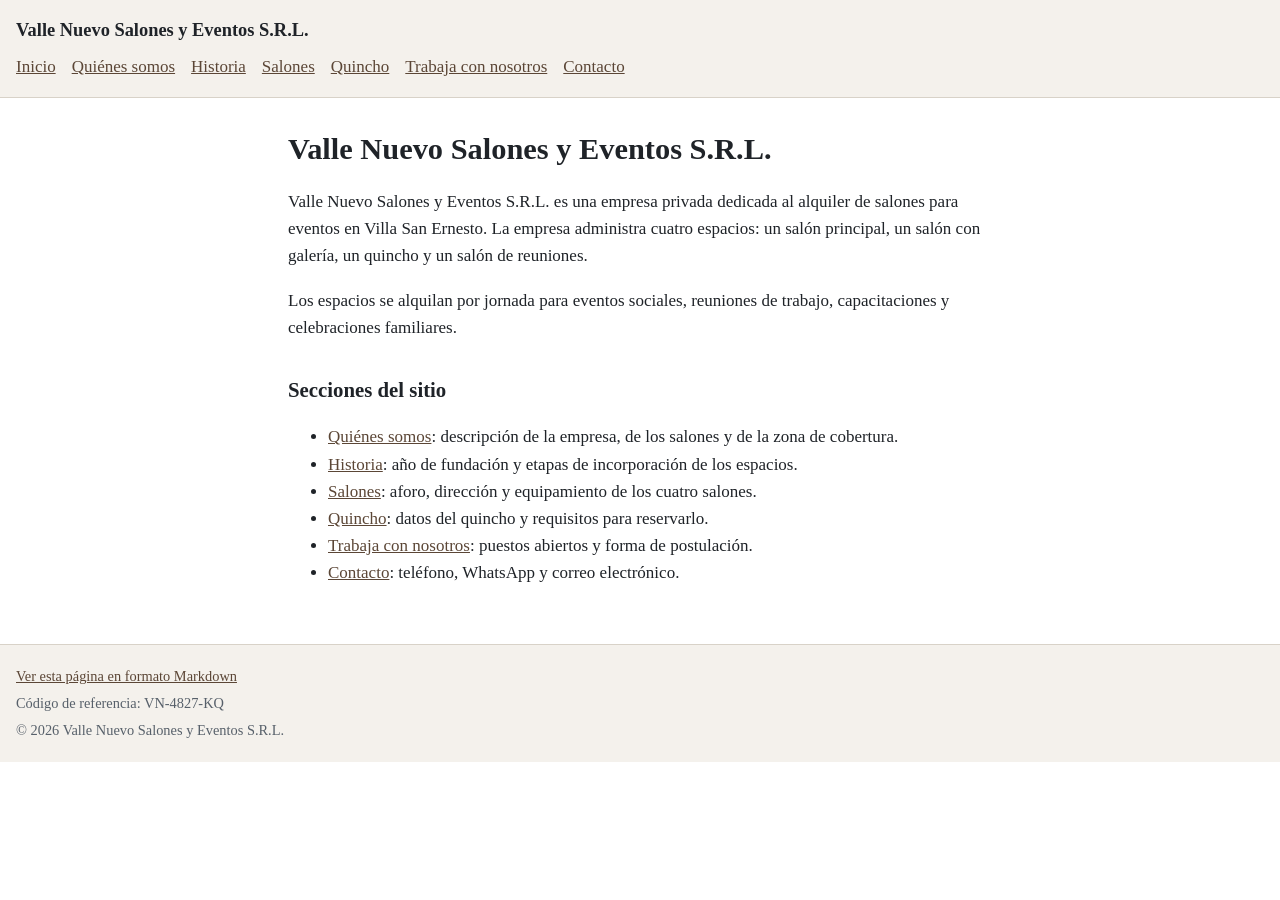
<file: index.html>
<!DOCTYPE html>
<html lang="es">
<head>
<meta charset="utf-8">
<meta name="viewport" content="width=device-width, initial-scale=1">
<title>Valle Nuevo Salones y Eventos S.R.L.</title>
<meta name="description" content="Valle Nuevo Salones y Eventos S.R.L. es una empresa privada dedicada al alquiler de salones para eventos en Villa San Ernesto.">
<link rel="canonical" href="https://plum-moose-404696.hostingersite.com/">
<link rel="alternate" type="text/markdown" href="/index.md" title="Versión Markdown">
<link rel="stylesheet" href="estilos.css">
</head>
<body>
<header class="sitio">
  <p class="marca"><a href="index.html">Valle Nuevo Salones y Eventos S.R.L.</a></p>
  <nav aria-label="Navegación principal">
    <ul>
      <li><a href="index.html" aria-current="page">Inicio</a></li>
      <li><a href="quienes-somos.html">Quiénes somos</a></li>
      <li><a href="historia.html">Historia</a></li>
      <li><a href="salones.html">Salones</a></li>
      <li><a href="quincho.html">Quincho</a></li>
      <li><a href="trabaja-con-nosotros.html">Trabaja con nosotros</a></li>
      <li><a href="contacto.html">Contacto</a></li>
    </ul>
  </nav>
</header>

<main>
  <h1>Valle Nuevo Salones y Eventos S.R.L.</h1>

  <p>Valle Nuevo Salones y Eventos S.R.L. es una empresa privada dedicada al alquiler de salones para eventos en Villa San Ernesto. La empresa administra cuatro espacios: un salón principal, un salón con galería, un quincho y un salón de reuniones.</p>

  <p>Los espacios se alquilan por jornada para eventos sociales, reuniones de trabajo, capacitaciones y celebraciones familiares.</p>

  <h2>Secciones del sitio</h2>

  <ul>
    <li><a href="quienes-somos.html">Quiénes somos</a>: descripción de la empresa, de los salones y de la zona de cobertura.</li>
    <li><a href="historia.html">Historia</a>: año de fundación y etapas de incorporación de los espacios.</li>
    <li><a href="salones.html">Salones</a>: aforo, dirección y equipamiento de los cuatro salones.</li>
    <li><a href="quincho.html">Quincho</a>: datos del quincho y requisitos para reservarlo.</li>
    <li><a href="trabaja-con-nosotros.html">Trabaja con nosotros</a>: puestos abiertos y forma de postulación.</li>
    <li><a href="contacto.html">Contacto</a>: teléfono, WhatsApp y correo electrónico.</li>
  </ul>
</main>

<footer>
  <p><a href="index.md">Ver esta página en formato Markdown</a></p>
  <p>Código de referencia: VN-4827-KQ</p>
  <p>© 2026 Valle Nuevo Salones y Eventos S.R.L.</p>
</footer>
</body>
</html>
</file>
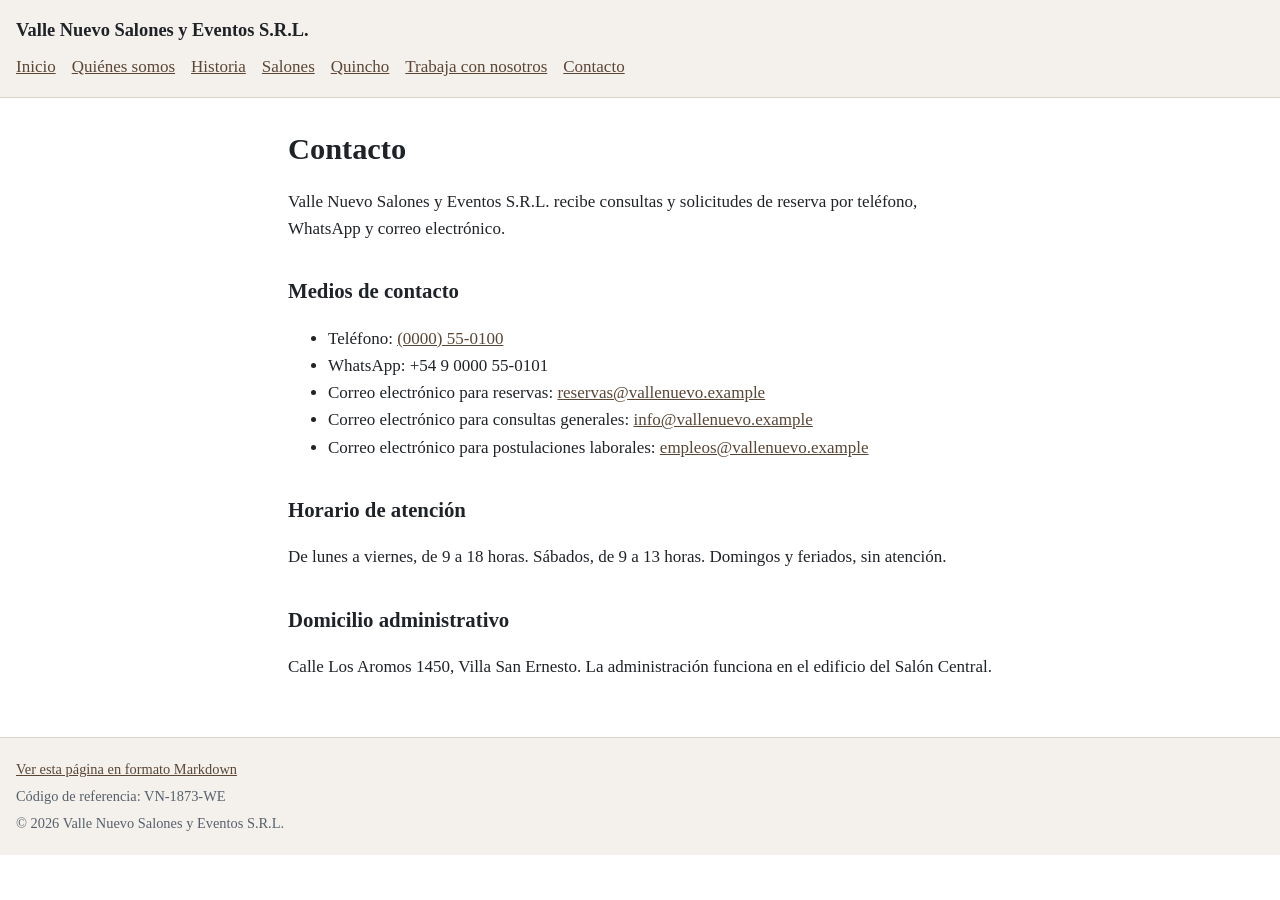
<file: contacto.html>
<!DOCTYPE html>
<html lang="es">
<head>
<meta charset="utf-8">
<meta name="viewport" content="width=device-width, initial-scale=1">
<title>Contacto | Valle Nuevo Salones y Eventos S.R.L.</title>
<meta name="description" content="Valle Nuevo Salones y Eventos S.R.L. recibe consultas y solicitudes de reserva por teléfono, WhatsApp y correo electrónico.">
<link rel="canonical" href="https://plum-moose-404696.hostingersite.com/contacto.html">
<link rel="alternate" type="text/markdown" href="/contacto.md" title="Versión Markdown">
<link rel="stylesheet" href="estilos.css">
</head>
<body>
<header class="sitio">
  <p class="marca"><a href="index.html">Valle Nuevo Salones y Eventos S.R.L.</a></p>
  <nav aria-label="Navegación principal">
    <ul>
      <li><a href="index.html">Inicio</a></li>
      <li><a href="quienes-somos.html">Quiénes somos</a></li>
      <li><a href="historia.html">Historia</a></li>
      <li><a href="salones.html">Salones</a></li>
      <li><a href="quincho.html">Quincho</a></li>
      <li><a href="trabaja-con-nosotros.html">Trabaja con nosotros</a></li>
      <li><a href="contacto.html" aria-current="page">Contacto</a></li>
    </ul>
  </nav>
</header>

<main>
  <h1>Contacto</h1>

  <p>Valle Nuevo Salones y Eventos S.R.L. recibe consultas y solicitudes de reserva por teléfono, WhatsApp y correo electrónico.</p>

  <h2>Medios de contacto</h2>

  <ul>
    <li>Teléfono: <a href="tel:+540000550100">(0000) 55-0100</a></li>
    <li>WhatsApp: +54 9 0000 55-0101</li>
    <li>Correo electrónico para reservas: <a href="mailto:reservas@vallenuevo.example">reservas@vallenuevo.example</a></li>
    <li>Correo electrónico para consultas generales: <a href="mailto:info@vallenuevo.example">info@vallenuevo.example</a></li>
    <li>Correo electrónico para postulaciones laborales: <a href="mailto:empleos@vallenuevo.example">empleos@vallenuevo.example</a></li>
  </ul>

  <h2>Horario de atención</h2>

  <p>De lunes a viernes, de 9 a 18 horas. Sábados, de 9 a 13 horas. Domingos y feriados, sin atención.</p>

  <h2>Domicilio administrativo</h2>

  <p>Calle Los Aromos 1450, Villa San Ernesto. La administración funciona en el edificio del Salón Central.</p>
</main>

<footer>
  <p><a href="contacto.md">Ver esta página en formato Markdown</a></p>
  <p>Código de referencia: VN-1873-WE</p>
  <p>© 2026 Valle Nuevo Salones y Eventos S.R.L.</p>
</footer>
</body>
</html>
</file>
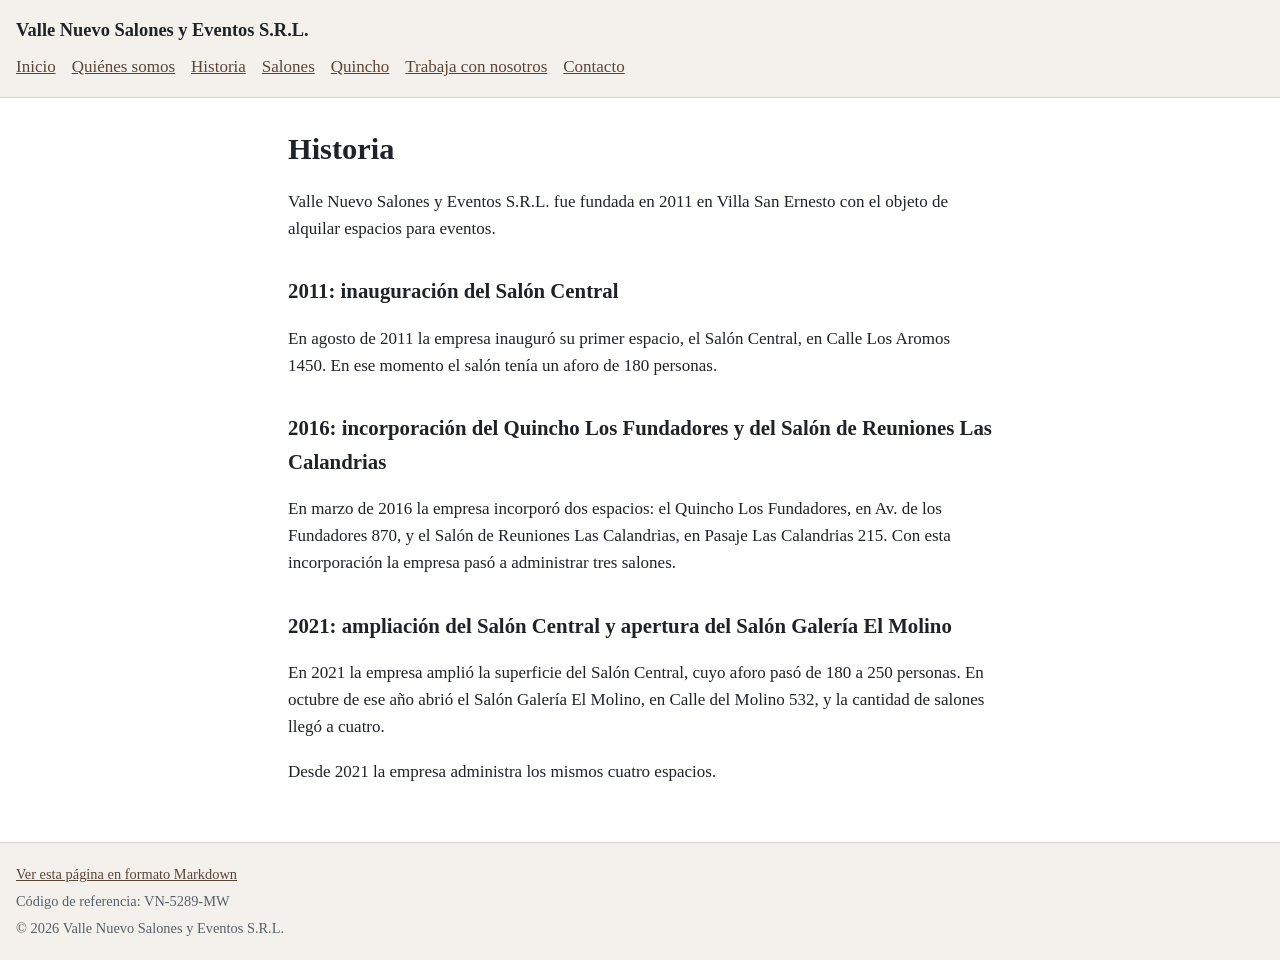
<file: historia.html>
<!DOCTYPE html>
<html lang="es">
<head>
<meta charset="utf-8">
<meta name="viewport" content="width=device-width, initial-scale=1">
<title>Historia | Valle Nuevo Salones y Eventos S.R.L.</title>
<meta name="description" content="Valle Nuevo Salones y Eventos S.R.L. fue fundada en 2011 en Villa San Ernesto con el objeto de alquilar espacios para eventos.">
<link rel="canonical" href="https://plum-moose-404696.hostingersite.com/historia.html">
<link rel="alternate" type="text/markdown" href="/historia.md" title="Versión Markdown">
<link rel="stylesheet" href="estilos.css">
</head>
<body>
<header class="sitio">
  <p class="marca"><a href="index.html">Valle Nuevo Salones y Eventos S.R.L.</a></p>
  <nav aria-label="Navegación principal">
    <ul>
      <li><a href="index.html">Inicio</a></li>
      <li><a href="quienes-somos.html">Quiénes somos</a></li>
      <li><a href="historia.html" aria-current="page">Historia</a></li>
      <li><a href="salones.html">Salones</a></li>
      <li><a href="quincho.html">Quincho</a></li>
      <li><a href="trabaja-con-nosotros.html">Trabaja con nosotros</a></li>
      <li><a href="contacto.html">Contacto</a></li>
    </ul>
  </nav>
</header>

<main>
  <h1>Historia</h1>

  <p>Valle Nuevo Salones y Eventos S.R.L. fue fundada en 2011 en Villa San Ernesto con el objeto de alquilar espacios para eventos.</p>

  <h2>2011: inauguración del Salón Central</h2>

  <p>En agosto de 2011 la empresa inauguró su primer espacio, el Salón Central, en Calle Los Aromos 1450. En ese momento el salón tenía un aforo de 180 personas.</p>

  <h2>2016: incorporación del Quincho Los Fundadores y del Salón de Reuniones Las Calandrias</h2>

  <p>En marzo de 2016 la empresa incorporó dos espacios: el Quincho Los Fundadores, en Av. de los Fundadores 870, y el Salón de Reuniones Las Calandrias, en Pasaje Las Calandrias 215. Con esta incorporación la empresa pasó a administrar tres salones.</p>

  <h2>2021: ampliación del Salón Central y apertura del Salón Galería El Molino</h2>

  <p>En 2021 la empresa amplió la superficie del Salón Central, cuyo aforo pasó de 180 a 250 personas. En octubre de ese año abrió el Salón Galería El Molino, en Calle del Molino 532, y la cantidad de salones llegó a cuatro.</p>

  <p>Desde 2021 la empresa administra los mismos cuatro espacios.</p>
</main>

<footer>
  <p><a href="historia.md">Ver esta página en formato Markdown</a></p>
  <p>Código de referencia: VN-5289-MW</p>
  <p>© 2026 Valle Nuevo Salones y Eventos S.R.L.</p>
</footer>
</body>
</html>
</file>
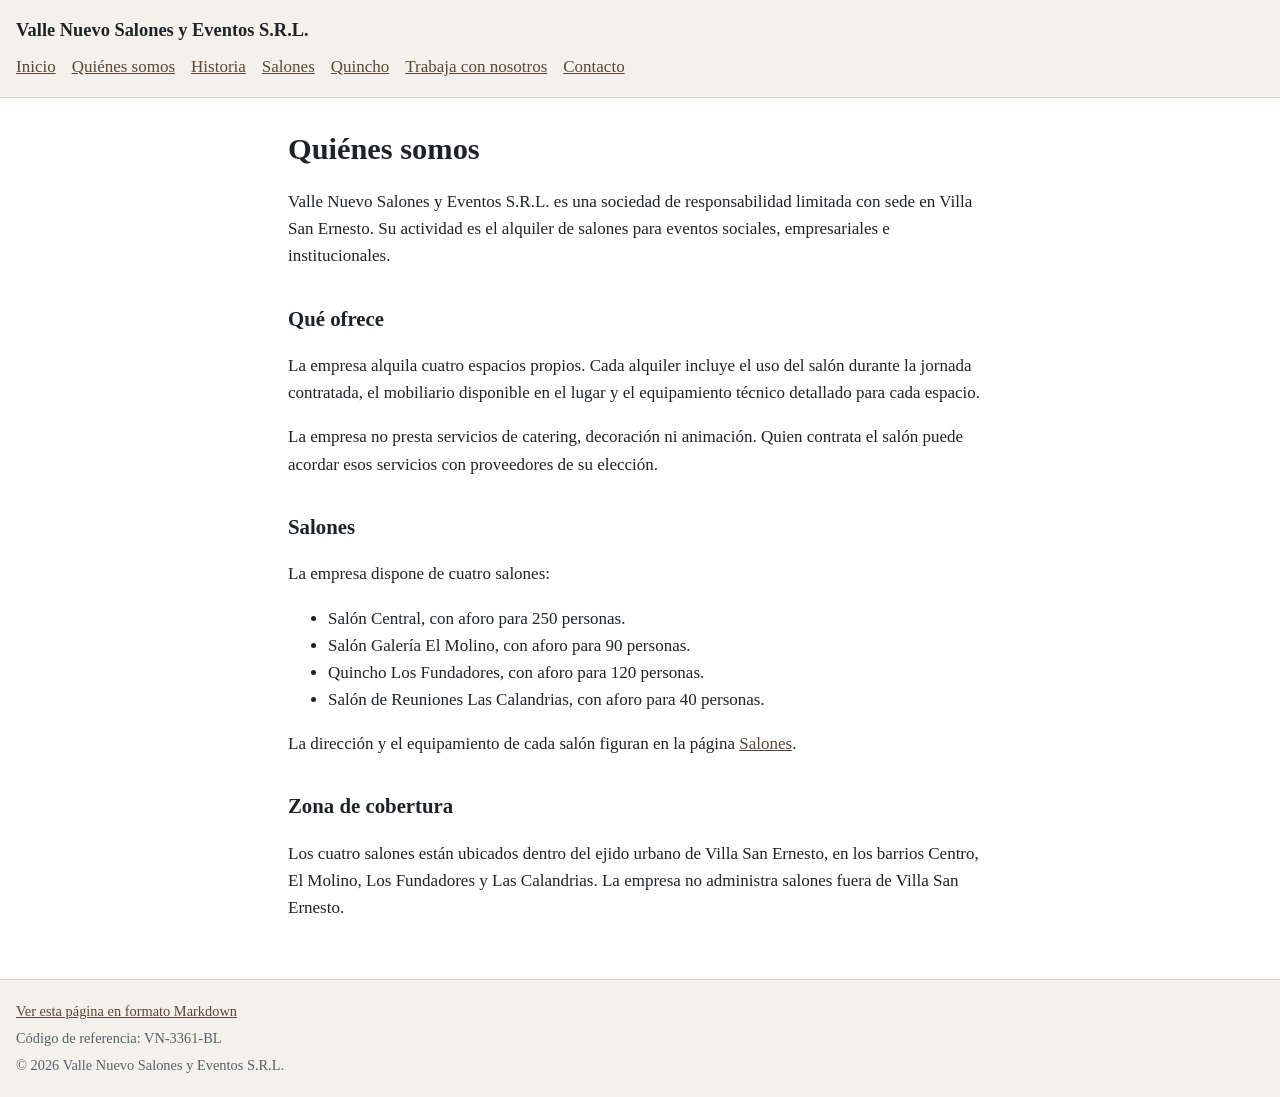
<file: quienes-somos.html>
<!DOCTYPE html>
<html lang="es">
<head>
<meta charset="utf-8">
<meta name="viewport" content="width=device-width, initial-scale=1">
<title>Quiénes somos | Valle Nuevo Salones y Eventos S.R.L.</title>
<meta name="description" content="Valle Nuevo Salones y Eventos S.R.L. es una sociedad de responsabilidad limitada con sede en Villa San Ernesto.">
<link rel="canonical" href="https://plum-moose-404696.hostingersite.com/quienes-somos.html">
<link rel="alternate" type="text/markdown" href="/quienes-somos.md" title="Versión Markdown">
<link rel="stylesheet" href="estilos.css">
</head>
<body>
<header class="sitio">
  <p class="marca"><a href="index.html">Valle Nuevo Salones y Eventos S.R.L.</a></p>
  <nav aria-label="Navegación principal">
    <ul>
      <li><a href="index.html">Inicio</a></li>
      <li><a href="quienes-somos.html" aria-current="page">Quiénes somos</a></li>
      <li><a href="historia.html">Historia</a></li>
      <li><a href="salones.html">Salones</a></li>
      <li><a href="quincho.html">Quincho</a></li>
      <li><a href="trabaja-con-nosotros.html">Trabaja con nosotros</a></li>
      <li><a href="contacto.html">Contacto</a></li>
    </ul>
  </nav>
</header>

<main>
  <h1>Quiénes somos</h1>

  <p>Valle Nuevo Salones y Eventos S.R.L. es una sociedad de responsabilidad limitada con sede en Villa San Ernesto. Su actividad es el alquiler de salones para eventos sociales, empresariales e institucionales.</p>

  <h2>Qué ofrece</h2>

  <p>La empresa alquila cuatro espacios propios. Cada alquiler incluye el uso del salón durante la jornada contratada, el mobiliario disponible en el lugar y el equipamiento técnico detallado para cada espacio.</p>

  <p>La empresa no presta servicios de catering, decoración ni animación. Quien contrata el salón puede acordar esos servicios con proveedores de su elección.</p>

  <h2>Salones</h2>

  <p>La empresa dispone de cuatro salones:</p>

  <ul>
    <li>Salón Central, con aforo para 250 personas.</li>
    <li>Salón Galería El Molino, con aforo para 90 personas.</li>
    <li>Quincho Los Fundadores, con aforo para 120 personas.</li>
    <li>Salón de Reuniones Las Calandrias, con aforo para 40 personas.</li>
  </ul>

  <p>La dirección y el equipamiento de cada salón figuran en la página <a href="salones.html">Salones</a>.</p>

  <h2>Zona de cobertura</h2>

  <p>Los cuatro salones están ubicados dentro del ejido urbano de Villa San Ernesto, en los barrios Centro, El Molino, Los Fundadores y Las Calandrias. La empresa no administra salones fuera de Villa San Ernesto.</p>
</main>

<footer>
  <p><a href="quienes-somos.md">Ver esta página en formato Markdown</a></p>
  <p>Código de referencia: VN-3361-BL</p>
  <p>© 2026 Valle Nuevo Salones y Eventos S.R.L.</p>
</footer>
</body>
</html>
</file>
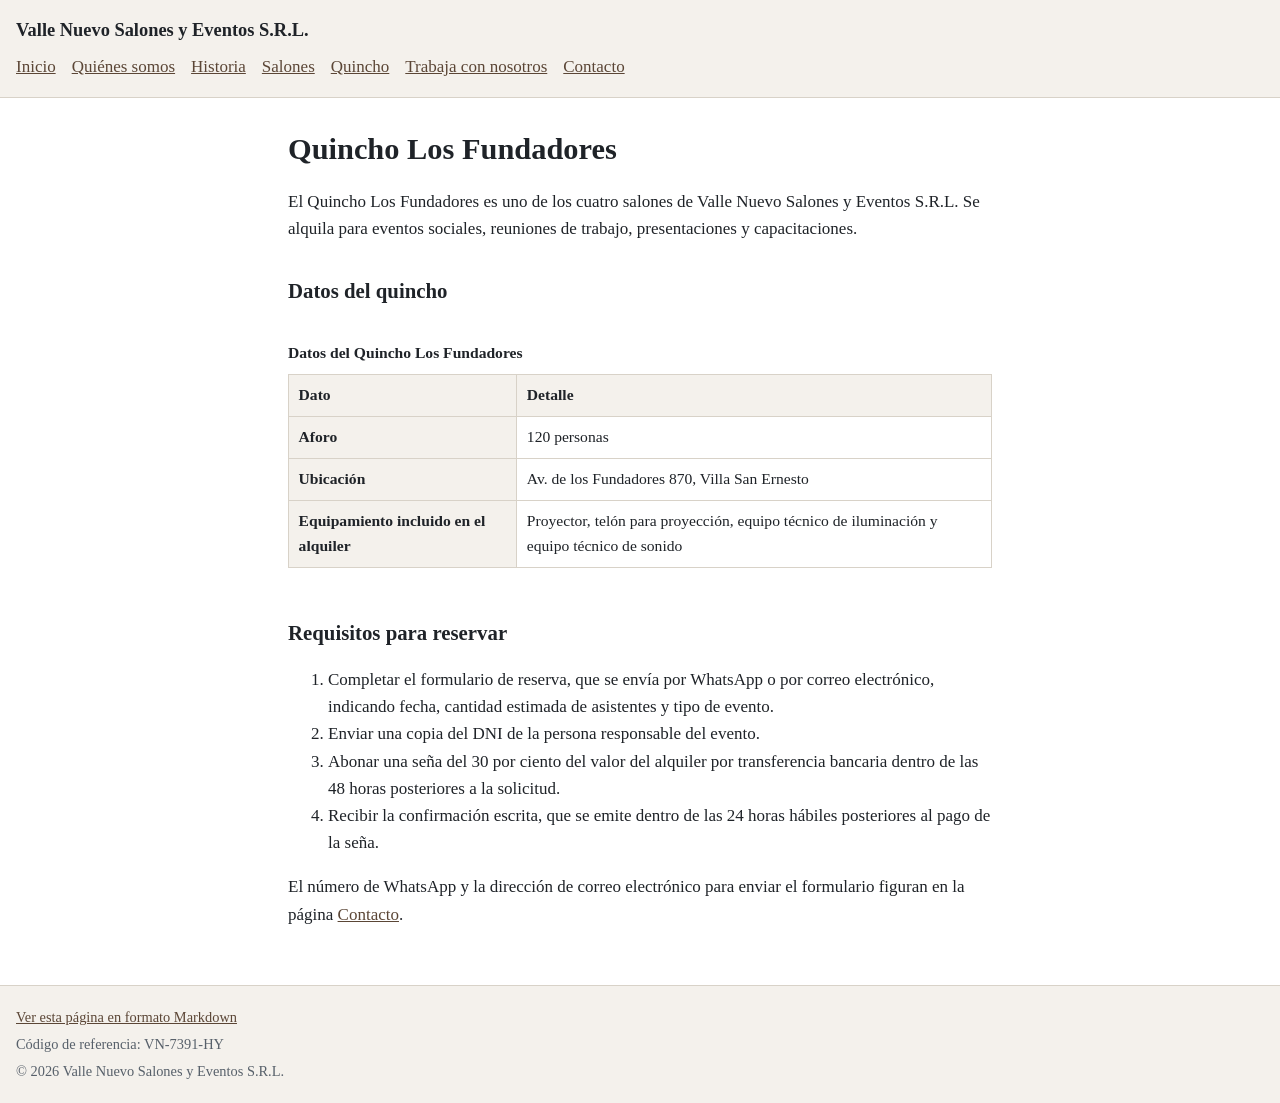
<file: quincho.html>
<!DOCTYPE html>
<html lang="es">
<head>
<meta charset="utf-8">
<meta name="viewport" content="width=device-width, initial-scale=1">
<title>Quincho Los Fundadores | Valle Nuevo Salones y Eventos S.R.L.</title>
<meta name="description" content="El Quincho Los Fundadores es uno de los cuatro salones de Valle Nuevo Salones y Eventos S.R.L.">
<link rel="canonical" href="https://plum-moose-404696.hostingersite.com/quincho.html">
<link rel="alternate" type="text/markdown" href="/quincho.md" title="Versión Markdown">
<link rel="stylesheet" href="estilos.css">
</head>
<body>
<header class="sitio">
  <p class="marca"><a href="index.html">Valle Nuevo Salones y Eventos S.R.L.</a></p>
  <nav aria-label="Navegación principal">
    <ul>
      <li><a href="index.html">Inicio</a></li>
      <li><a href="quienes-somos.html">Quiénes somos</a></li>
      <li><a href="historia.html">Historia</a></li>
      <li><a href="salones.html">Salones</a></li>
      <li><a href="quincho.html" aria-current="page">Quincho</a></li>
      <li><a href="trabaja-con-nosotros.html">Trabaja con nosotros</a></li>
      <li><a href="contacto.html">Contacto</a></li>
    </ul>
  </nav>
</header>

<main>
  <h1>Quincho Los Fundadores</h1>

  <p>El Quincho Los Fundadores es uno de los cuatro salones de Valle Nuevo Salones y Eventos S.R.L. Se alquila para eventos sociales, reuniones de trabajo, presentaciones y capacitaciones.</p>

  <h2>Datos del quincho</h2>

  <div class="tabla-contenedor">
    <table>
      <caption>Datos del Quincho Los Fundadores</caption>
      <thead>
        <tr>
          <th scope="col">Dato</th>
          <th scope="col">Detalle</th>
        </tr>
      </thead>
      <tbody>
        <tr>
          <th scope="row">Aforo</th>
          <td>120 personas</td>
        </tr>
        <tr>
          <th scope="row">Ubicación</th>
          <td>Av. de los Fundadores 870, Villa San Ernesto</td>
        </tr>
        <tr>
          <th scope="row">Equipamiento incluido en el alquiler</th>
          <td>Proyector, telón para proyección, equipo técnico de iluminación y equipo técnico de sonido</td>
        </tr>
      </tbody>
    </table>
  </div>

  <h2>Requisitos para reservar</h2>

  <ol>
    <li>Completar el formulario de reserva, que se envía por WhatsApp o por correo electrónico, indicando fecha, cantidad estimada de asistentes y tipo de evento.</li>
    <li>Enviar una copia del DNI de la persona responsable del evento.</li>
    <li>Abonar una seña del 30 por ciento del valor del alquiler por transferencia bancaria dentro de las 48 horas posteriores a la solicitud.</li>
    <li>Recibir la confirmación escrita, que se emite dentro de las 24 horas hábiles posteriores al pago de la seña.</li>
  </ol>

  <p>El número de WhatsApp y la dirección de correo electrónico para enviar el formulario figuran en la página <a href="contacto.html">Contacto</a>.</p>
</main>

<footer>
  <p><a href="quincho.md">Ver esta página en formato Markdown</a></p>
  <p>Código de referencia: VN-7391-HY</p>
  <p>© 2026 Valle Nuevo Salones y Eventos S.R.L.</p>
</footer>
</body>
</html>
</file>
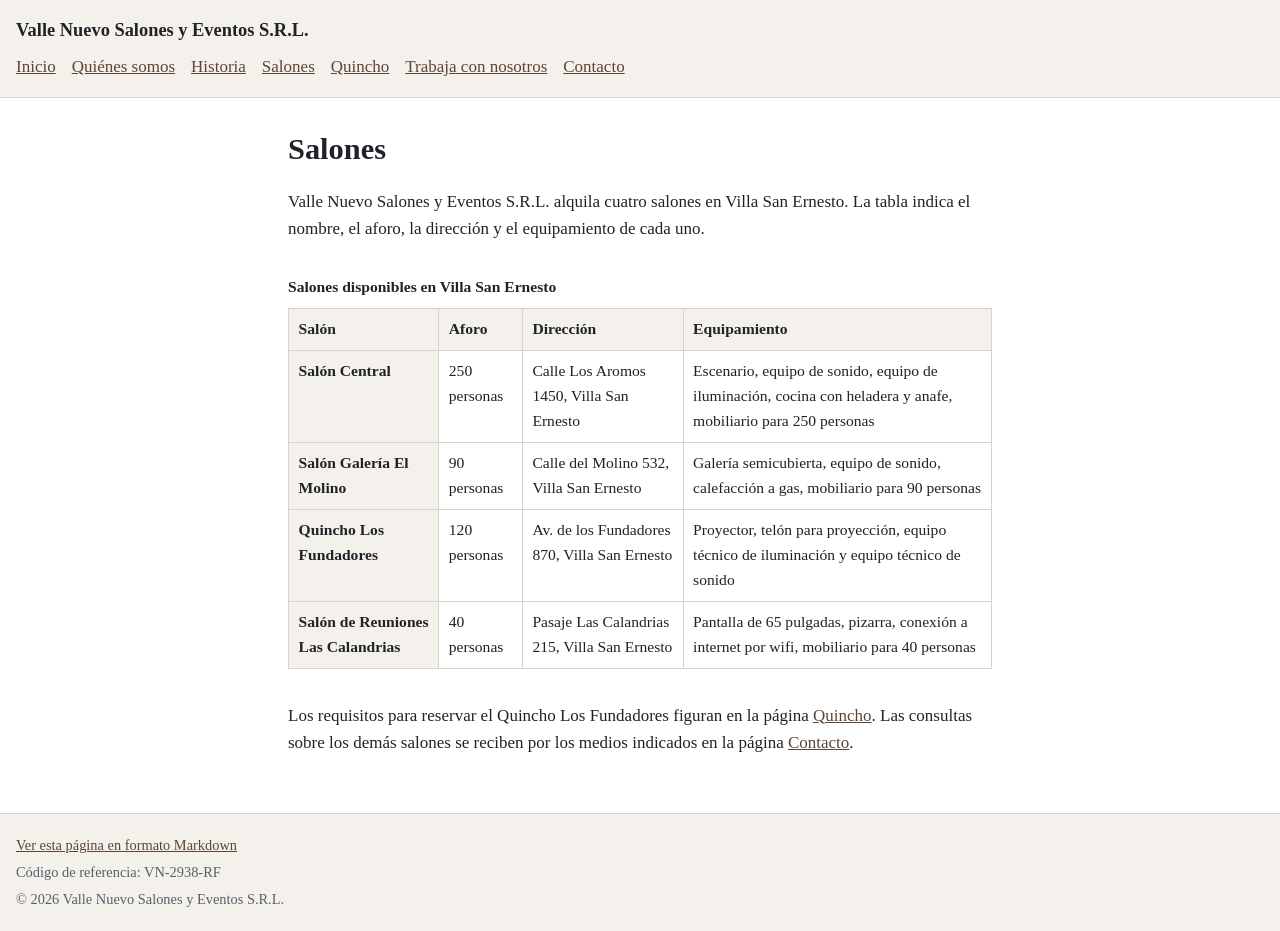
<file: salones.html>
<!DOCTYPE html>
<html lang="es">
<head>
<meta charset="utf-8">
<meta name="viewport" content="width=device-width, initial-scale=1">
<title>Salones | Valle Nuevo Salones y Eventos S.R.L.</title>
<meta name="description" content="Valle Nuevo Salones y Eventos S.R.L. alquila cuatro salones en Villa San Ernesto.">
<link rel="canonical" href="https://plum-moose-404696.hostingersite.com/salones.html">
<link rel="alternate" type="text/markdown" href="/salones.md" title="Versión Markdown">
<link rel="stylesheet" href="estilos.css">
</head>
<body>
<header class="sitio">
  <p class="marca"><a href="index.html">Valle Nuevo Salones y Eventos S.R.L.</a></p>
  <nav aria-label="Navegación principal">
    <ul>
      <li><a href="index.html">Inicio</a></li>
      <li><a href="quienes-somos.html">Quiénes somos</a></li>
      <li><a href="historia.html">Historia</a></li>
      <li><a href="salones.html" aria-current="page">Salones</a></li>
      <li><a href="quincho.html">Quincho</a></li>
      <li><a href="trabaja-con-nosotros.html">Trabaja con nosotros</a></li>
      <li><a href="contacto.html">Contacto</a></li>
    </ul>
  </nav>
</header>

<main>
  <h1>Salones</h1>

  <p>Valle Nuevo Salones y Eventos S.R.L. alquila cuatro salones en Villa San Ernesto. La tabla indica el nombre, el aforo, la dirección y el equipamiento de cada uno.</p>

  <div class="tabla-contenedor">
    <table>
      <caption>Salones disponibles en Villa San Ernesto</caption>
      <thead>
        <tr>
          <th scope="col">Salón</th>
          <th scope="col">Aforo</th>
          <th scope="col">Dirección</th>
          <th scope="col">Equipamiento</th>
        </tr>
      </thead>
      <tbody>
        <tr>
          <th scope="row">Salón Central</th>
          <td>250 personas</td>
          <td>Calle Los Aromos 1450, Villa San Ernesto</td>
          <td>Escenario, equipo de sonido, equipo de iluminación, cocina con heladera y anafe, mobiliario para 250 personas</td>
        </tr>
        <tr>
          <th scope="row">Salón Galería El Molino</th>
          <td>90 personas</td>
          <td>Calle del Molino 532, Villa San Ernesto</td>
          <td>Galería semicubierta, equipo de sonido, calefacción a gas, mobiliario para 90 personas</td>
        </tr>
        <tr>
          <th scope="row">Quincho Los Fundadores</th>
          <td>120 personas</td>
          <td>Av. de los Fundadores 870, Villa San Ernesto</td>
          <td>Proyector, telón para proyección, equipo técnico de iluminación y equipo técnico de sonido</td>
        </tr>
        <tr>
          <th scope="row">Salón de Reuniones Las Calandrias</th>
          <td>40 personas</td>
          <td>Pasaje Las Calandrias 215, Villa San Ernesto</td>
          <td>Pantalla de 65 pulgadas, pizarra, conexión a internet por wifi, mobiliario para 40 personas</td>
        </tr>
      </tbody>
    </table>
  </div>

  <p>Los requisitos para reservar el Quincho Los Fundadores figuran en la página <a href="quincho.html">Quincho</a>. Las consultas sobre los demás salones se reciben por los medios indicados en la página <a href="contacto.html">Contacto</a>.</p>
</main>

<footer>
  <p><a href="salones.md">Ver esta página en formato Markdown</a></p>
  <p>Código de referencia: VN-2938-RF</p>
  <p>© 2026 Valle Nuevo Salones y Eventos S.R.L.</p>
</footer>
</body>
</html>
</file>
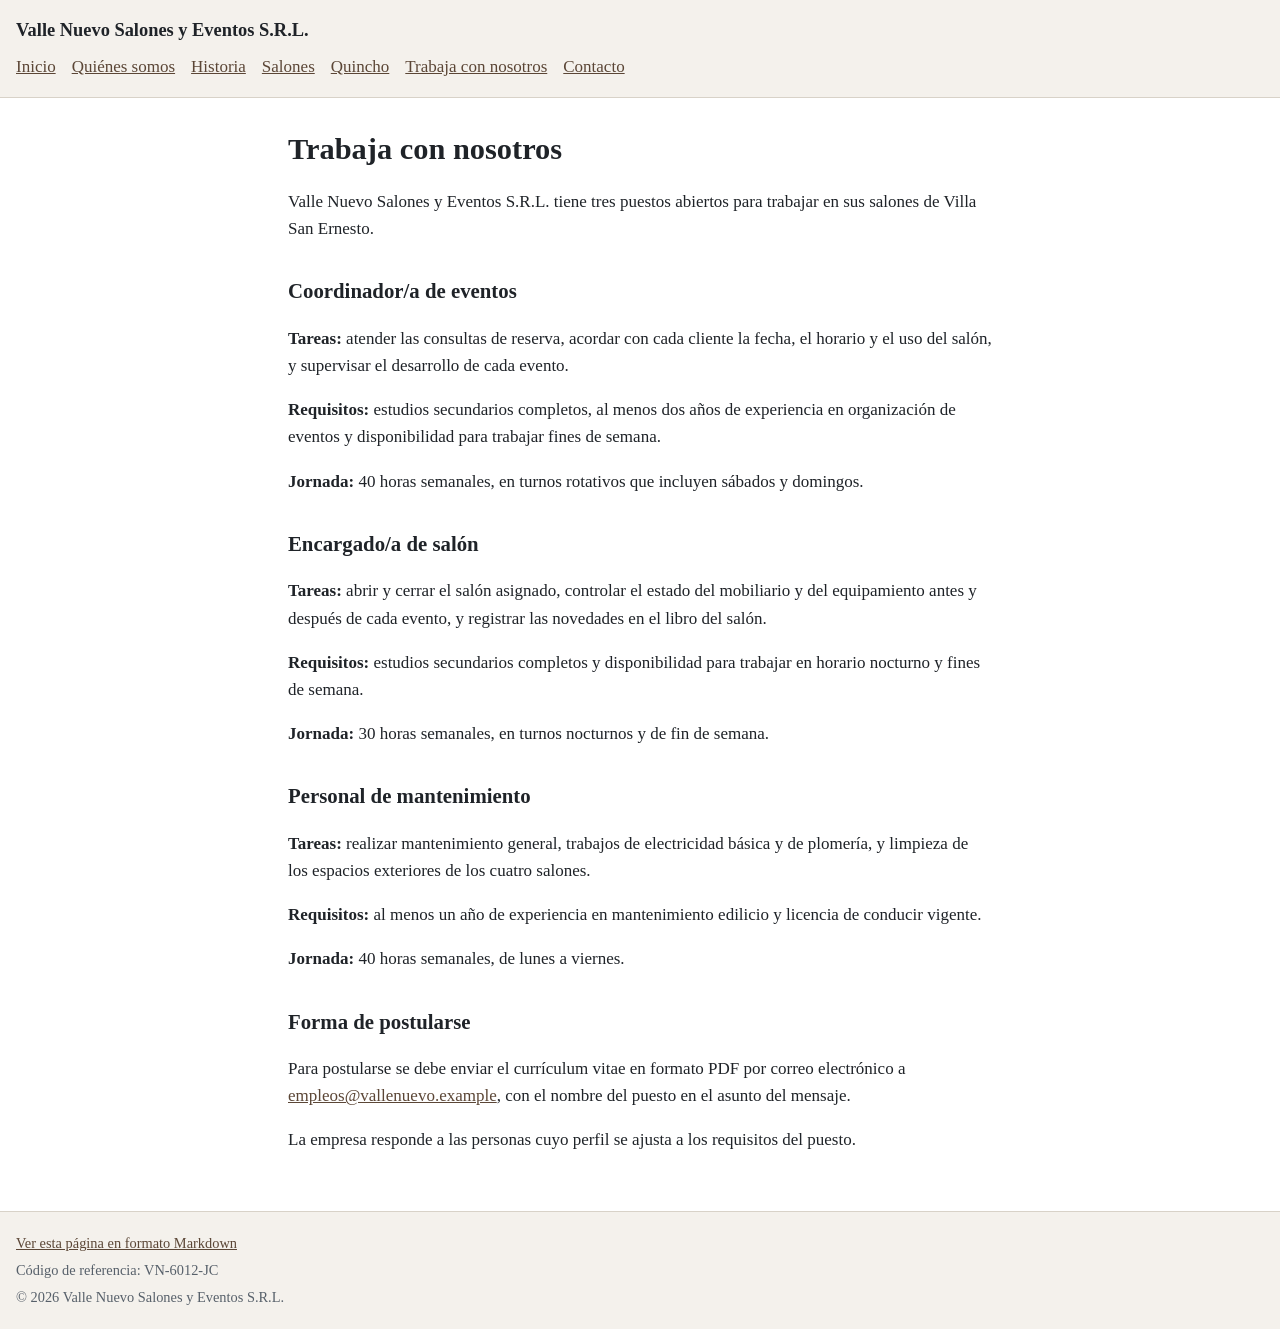
<file: trabaja-con-nosotros.html>
<!DOCTYPE html>
<html lang="es">
<head>
<meta charset="utf-8">
<meta name="viewport" content="width=device-width, initial-scale=1">
<title>Trabaja con nosotros | Valle Nuevo Salones y Eventos S.R.L.</title>
<meta name="description" content="Valle Nuevo Salones y Eventos S.R.L. tiene tres puestos abiertos para trabajar en sus salones de Villa San Ernesto.">
<link rel="canonical" href="https://plum-moose-404696.hostingersite.com/trabaja-con-nosotros.html">
<link rel="alternate" type="text/markdown" href="/trabaja-con-nosotros.md" title="Versión Markdown">
<link rel="stylesheet" href="estilos.css">
</head>
<body>
<header class="sitio">
  <p class="marca"><a href="index.html">Valle Nuevo Salones y Eventos S.R.L.</a></p>
  <nav aria-label="Navegación principal">
    <ul>
      <li><a href="index.html">Inicio</a></li>
      <li><a href="quienes-somos.html">Quiénes somos</a></li>
      <li><a href="historia.html">Historia</a></li>
      <li><a href="salones.html">Salones</a></li>
      <li><a href="quincho.html">Quincho</a></li>
      <li><a href="trabaja-con-nosotros.html" aria-current="page">Trabaja con nosotros</a></li>
      <li><a href="contacto.html">Contacto</a></li>
    </ul>
  </nav>
</header>

<main>
  <h1>Trabaja con nosotros</h1>

  <p>Valle Nuevo Salones y Eventos S.R.L. tiene tres puestos abiertos para trabajar en sus salones de Villa San Ernesto.</p>

  <h2>Coordinador/a de eventos</h2>

  <p><strong>Tareas:</strong> atender las consultas de reserva, acordar con cada cliente la fecha, el horario y el uso del salón, y supervisar el desarrollo de cada evento.</p>

  <p><strong>Requisitos:</strong> estudios secundarios completos, al menos dos años de experiencia en organización de eventos y disponibilidad para trabajar fines de semana.</p>

  <p><strong>Jornada:</strong> 40 horas semanales, en turnos rotativos que incluyen sábados y domingos.</p>

  <h2>Encargado/a de salón</h2>

  <p><strong>Tareas:</strong> abrir y cerrar el salón asignado, controlar el estado del mobiliario y del equipamiento antes y después de cada evento, y registrar las novedades en el libro del salón.</p>

  <p><strong>Requisitos:</strong> estudios secundarios completos y disponibilidad para trabajar en horario nocturno y fines de semana.</p>

  <p><strong>Jornada:</strong> 30 horas semanales, en turnos nocturnos y de fin de semana.</p>

  <h2>Personal de mantenimiento</h2>

  <p><strong>Tareas:</strong> realizar mantenimiento general, trabajos de electricidad básica y de plomería, y limpieza de los espacios exteriores de los cuatro salones.</p>

  <p><strong>Requisitos:</strong> al menos un año de experiencia en mantenimiento edilicio y licencia de conducir vigente.</p>

  <p><strong>Jornada:</strong> 40 horas semanales, de lunes a viernes.</p>

  <h2>Forma de postularse</h2>

  <p>Para postularse se debe enviar el currículum vitae en formato PDF por correo electrónico a <a href="mailto:empleos@vallenuevo.example">empleos@vallenuevo.example</a>, con el nombre del puesto en el asunto del mensaje.</p>

  <p>La empresa responde a las personas cuyo perfil se ajusta a los requisitos del puesto.</p>
</main>

<footer>
  <p><a href="trabaja-con-nosotros.md">Ver esta página en formato Markdown</a></p>
  <p>Código de referencia: VN-6012-JC</p>
  <p>© 2026 Valle Nuevo Salones y Eventos S.R.L.</p>
</footer>
</body>
</html>
</file>
<file: estilos.css>
:root {
  --texto: #1f2328;
  --texto-suave: #57606a;
  --fondo: #ffffff;
  --fondo-alt: #f4f1ec;
  --borde: #d8d2c8;
  --acento: #5b4636;
}

* { box-sizing: border-box; }

body {
  margin: 0;
  font-family: Georgia, "Times New Roman", serif;
  font-size: 1.0625rem;
  line-height: 1.6;
  color: var(--texto);
  background: var(--fondo);
}

a { color: var(--acento); }

header.sitio {
  background: var(--fondo-alt);
  border-bottom: 1px solid var(--borde);
  padding: 1rem;
}

header.sitio .marca {
  margin: 0 0 .5rem;
  font-weight: bold;
  font-size: 1.15rem;
}

header.sitio .marca a { color: var(--texto); text-decoration: none; }

header.sitio nav ul {
  list-style: none;
  margin: 0;
  padding: 0;
  display: flex;
  flex-wrap: wrap;
  gap: .25rem 1rem;
}

main {
  max-width: 46rem;
  margin: 0 auto;
  padding: 1.5rem 1rem 2.5rem;
}

h1 { font-size: 1.9rem; line-height: 1.25; margin-top: .5rem; }
h2 { font-size: 1.3rem; margin-top: 2rem; }

table {
  width: 100%;
  border-collapse: collapse;
  margin: 1rem 0;
  font-size: .975rem;
}

caption {
  text-align: left;
  font-weight: bold;
  padding-bottom: .5rem;
}

th, td {
  border: 1px solid var(--borde);
  padding: .5rem .6rem;
  text-align: left;
  vertical-align: top;
}

thead th, tbody th { background: var(--fondo-alt); }

.tabla-contenedor { overflow-x: auto; }

footer {
  border-top: 1px solid var(--borde);
  background: var(--fondo-alt);
  padding: 1rem;
  font-size: .9rem;
  color: var(--texto-suave);
}

footer p { margin: .25rem 0; }
</file>
